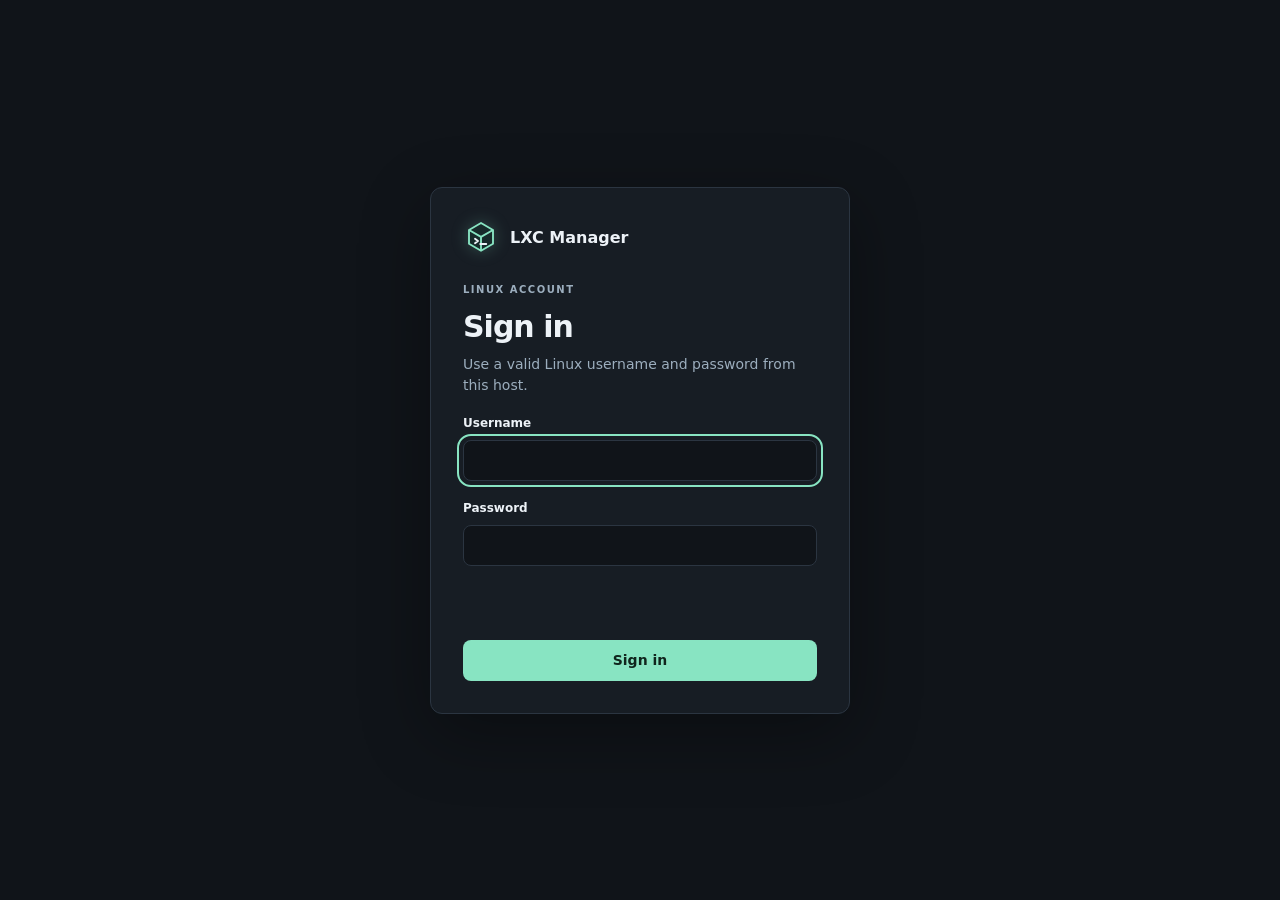
<file: static/login.html>
<!doctype html>
<html lang="en">
<head>
  <meta charset="utf-8">
  <meta name="viewport" content="width=device-width, initial-scale=1">
  <title>Sign in · LXC Manager</title>
  <link rel="stylesheet" href="/static/style.css?v=terminal-workspace-4-auth">
  <style>
    body { min-height: 100dvh; display: grid; place-items: center; }
    .login-card { width: min(420px, calc(100% - 32px)); padding: 32px; background: var(--panel); border: 1px solid var(--border); border-radius: 12px; box-shadow: 0 20px 70px #0005; }
    .login-card .brand { display: inline-flex; margin-bottom: 26px; }
    .login-card label { display: block; margin: 18px 0 8px; font-size: 12px; font-weight: 550; }
    .login-card input { width: 100%; background: var(--bg); }
    .login-card button { width: 100%; margin-top: 22px; }
    .login-error { min-height: 24px; margin-top: 14px; color: var(--danger); }
  </style>
</head>
<body>
  <main class="login-card">
    <a class="brand" href="/"><img src="/static/lxc-mark.svg" width="36" height="36" alt=""><span>LXC Manager</span></a>
    <p class="eyebrow">LINUX ACCOUNT</p>
    <h1>Sign in</h1>
    <p class="muted">Use a valid Linux username and password from this host.</p>
    <form id="login-form">
      <label for="username">Username</label>
      <input id="username" name="username" autocomplete="username" required autofocus>
      <label for="password">Password</label>
      <input id="password" name="password" type="password" autocomplete="current-password" required>
      <p id="login-error" class="login-error" role="alert"></p>
      <button class="primary" type="submit">Sign in</button>
    </form>
  </main>
  <script>
    const form = document.getElementById('login-form');
    const error = document.getElementById('login-error');
    const params = new URLSearchParams(location.search);
    const requestedNext = params.get('next') || '/';
    const next = requestedNext.startsWith('/') && !requestedNext.startsWith('//') ? requestedNext : '/';
    form.addEventListener('submit', async event => {
      event.preventDefault();
      const button = form.querySelector('button');
      button.disabled = true; error.textContent = '';
      try {
        const response = await fetch('/auth/login', {method: 'POST', headers: {'Content-Type': 'application/json'}, credentials: 'same-origin', body: JSON.stringify(Object.fromEntries(new FormData(form)))});
        if (!response.ok) { const body = await response.json(); throw new Error(body.detail || 'Unable to sign in.'); }
        location.replace(next);
      } catch (loginError) { error.textContent = loginError.message; button.disabled = false; }
    });
  </script>
</body>
</html>
</file>
<file: static/style.css>
:root{color-scheme:dark;--bg:#101419;--panel:#171d24;--raised:#1e2630;--border:#2b3541;--text:#edf2f7;--muted:#9caebe;--accent:#88e4c2;--danger:#ffa4a4;--warning:#edcb83;font:14px/1.5 system-ui,sans-serif}
*{box-sizing:border-box}body{margin:0;background:var(--bg);color:var(--text);overflow-y:auto}body.shell-dock-open{padding-bottom:var(--shell-dock-space,0px)}[hidden]{display:none!important}button,input,select{font:inherit}button,select,input:not([type=checkbox]){border:1px solid var(--border);border-radius:8px;background:var(--panel);color:var(--text);padding:9px 13px}button,summary{cursor:pointer}button{transition:background .15s,border-color .15s;white-space:nowrap}button:hover{background:var(--raised);border-color:var(--muted)}button:disabled{opacity:.5;cursor:default}button.primary{background:var(--accent);color:#10251d;border-color:transparent;font-weight:650}button.primary:hover{background:#a5eed5}a{color:var(--muted);text-decoration:none}a:hover{color:var(--text)}:focus-visible{outline:2px solid var(--accent);outline-offset:4px}h1,h2,h3,p{margin-top:0}h1{font-size:30px;letter-spacing:-1px;margin-bottom:5px}h2{font-size:22px;margin-bottom:0}h3{font-size:14px}.muted,.hint{color:var(--muted)}.hint{font-size:12px}.eyebrow{font-size:10px;font-weight:650;letter-spacing:1.5px;color:var(--muted);margin-bottom:7px}
.topbar{min-height:70px;padding:16px max(24px,calc((100vw - 1280px)/2));border-bottom:1px solid var(--border);display:flex;justify-content:space-between;gap:20px;align-items:center}.brand{display:flex;gap:11px;align-items:center;color:var(--accent)}.brand img{display:block;filter:drop-shadow(0 0 8px #88e4c240);transition:filter .15s,transform .15s}.brand:hover img{filter:drop-shadow(0 0 11px #88e4c280);transform:translateY(-1px)}.brand span{font-size:16px;color:var(--text);font-weight:650}.top-actions{display:flex;align-items:center;gap:20px}.connection{font-size:12px;color:var(--muted)}.connection.good{color:var(--accent)}main{max-width:1328px;margin:auto;padding:36px 24px}.page-heading{display:flex;justify-content:space-between;align-items:center;gap:16px;margin-bottom:26px}.page-heading p:last-child{margin-bottom:0}.overview{display:grid;grid-template-columns:repeat(3,1fr);gap:16px;margin-bottom:26px}.overview>div{padding:18px 22px;border:1px solid var(--border);border-radius:12px;background:var(--panel);display:flex;align-items:center;justify-content:space-between}.overview span{color:var(--muted);font-size:12px}.overview strong{font-size:26px;font-weight:550;font-variant-numeric:tabular-nums}.dot{display:inline-block;width:6px;height:6px;border-radius:50%;background:var(--accent);margin-right:5px}.panel{border:1px solid var(--border);border-radius:12px;background:var(--panel)}.toolbar{display:flex;justify-content:space-between;align-items:center;gap:16px;padding:16px 20px;min-height:72px}.toolbar>div{display:flex;gap:16px;align-items:center}.auto-label{color:var(--muted);font-size:12px;display:flex;gap:7px;align-items:center}.auto-label input{accent-color:var(--accent)}
.list-heading,.container-row{display:grid;grid-template-columns:minmax(180px,1.5fr) minmax(125px,1fr) minmax(90px,.65fr) minmax(145px,1fr) minmax(275px,1.6fr);gap:18px;align-items:center;padding:16px 20px}.list-heading{border-top:1px solid var(--border);font-size:10px;letter-spacing:1px;color:var(--muted);padding-top:12px;padding-bottom:12px}.container{border-top:1px solid var(--border)}.container-row{min-height:106px}.identity{min-width:0}.identity h3{margin:0 0 8px;overflow-wrap:anywhere}.badge{font-size:10px;padding:3px 7px;border-radius:5px;background:var(--raised);color:var(--muted);display:inline-block;min-width:65px;text-align:center}.badge.running{background:#1c342e;color:var(--accent)}.badge.pending{color:var(--warning)}.ip{font:12px/1.5 ui-monospace,monospace;overflow-wrap:anywhere}.metric{min-width:0;font-variant-numeric:tabular-nums}.metric strong{font-size:14px;font-weight:550;display:block;white-space:nowrap}.metric small{font-size:10px;color:var(--muted);display:block;min-height:15px;overflow:hidden;text-overflow:ellipsis;white-space:nowrap}.metric progress{display:block;width:100%;height:3px;margin-top:7px;accent-color:var(--accent);opacity:.8}.metric progress.inactive{visibility:hidden}.actions{display:flex;flex-wrap:wrap;gap:7px;align-items:center;justify-content:flex-end}.actions>button:first-child{min-width:65px}.actions button{padding:7px 10px;font-size:12px;flex:0 0 auto}.more{position:relative}.more>summary{list-style:none;border:1px solid var(--border);border-radius:7px;padding:6px 10px}.more>summary::-webkit-details-marker{display:none}.menu{position:absolute;right:0;top:35px;z-index:5;background:var(--raised);padding:6px;border:1px solid var(--border);box-shadow:0 12px 28px #0005;border-radius:9px;min-width:160px}.menu button{display:block;width:100%;text-align:left;border:0;background:transparent}.danger{color:var(--danger)}
.details-panel{padding:0 20px 20px}.details-grid{display:grid;grid-template-columns:repeat(4,1fr);gap:12px;padding:18px;background:var(--bg);border-radius:9px;margin-bottom:16px}.details-grid span{display:block;font-size:11px;color:var(--muted)}.details-grid strong{font-size:13px;font-weight:500;font-variant-numeric:tabular-nums}.details-panel details{border-top:1px solid var(--border);padding:12px 0}.details-panel summary{color:var(--muted)}.snapshot{display:flex;align-items:center;justify-content:space-between;gap:12px;padding:8px 0}.snapshot span{overflow-wrap:anywhere}.snapshot button{font-size:12px}.section-tools{display:flex;justify-content:flex-end;margin-top:10px}.stale{color:var(--warning)!important}.list-footer{padding:14px 20px;border-top:1px solid var(--border);font-size:11px;color:var(--muted)}.empty{padding:56px 24px;text-align:center;color:var(--muted);margin:0}
.shell-action{min-width:0!important}.shell-dock{position:fixed;z-index:15;left:0;right:0;bottom:0;height:var(--shell-dock-height,380px);background:var(--panel);border-top:1px solid var(--border);box-shadow:0 -16px 50px #0006;display:flex;flex-direction:column}.shell-dock.minimized{height:45px}.shell-resize{height:6px;flex:0 0 6px;cursor:ns-resize;background:transparent}.shell-resize:hover{background:var(--accent)}.shell-dock-bar{min-height:39px;display:flex;align-items:stretch;border-bottom:1px solid var(--border);background:var(--raised)}.shell-tabs{display:flex;overflow:auto;flex:1}.shell-tab{display:flex;align-items:stretch;border-right:1px solid var(--border);max-width:240px}.shell-tab>button:first-child{border:0;border-radius:0;background:transparent;color:var(--muted);padding:8px 12px;overflow:hidden;text-overflow:ellipsis}.shell-tab.active>button:first-child{color:var(--text);background:var(--panel);box-shadow:inset 0 -2px var(--accent)}.shell-tab-close{border:0;border-radius:0;background:transparent;color:var(--muted);padding:8px 9px}.shell-tab-close:hover{color:var(--danger)}.shell-unread{color:var(--accent)}.shell-dock-controls{display:flex}.shell-dock-controls button{border:0;border-left:1px solid var(--border);border-radius:0;background:transparent;padding:7px 13px}.shell-terminal{min-height:0;flex:1;background:#0b1114;border:0;border-radius:0;padding:8px;overflow:hidden}.shell-session-panel{height:100%;min-height:0}.shell-session-panel .xterm{height:100%}.shell-session-row{display:flex;align-items:center;gap:10px;padding:12px 0;border-bottom:1px solid var(--border)}.shell-session-row>div{flex:1;min-width:0}.shell-session-row strong,.shell-session-row small{display:block;overflow:hidden;text-overflow:ellipsis;white-space:nowrap}.shell-session-row small{color:var(--muted);font-size:11px}.shell-session-row button{font-size:12px}.shell-dock.minimized .shell-terminal{display:none}
.toast{position:fixed;bottom:24px;right:24px;z-index:20;max-width:min(520px,calc(100vw - 48px));padding:14px 16px;background:var(--raised);color:var(--text);border:1px solid var(--border);border-radius:10px;box-shadow:0 12px 40px #0005;display:flex;gap:18px;align-items:flex-start;max-height:35vh;overflow:auto}.toast.error{border-color:var(--danger)}.toast span{overflow-wrap:anywhere;white-space:pre-wrap}.toast button{padding:0 5px;border:0;background:transparent}.drawer{position:fixed;margin:0 0 0 auto;inset:0;width:min(460px,100%);max-width:100%;height:100dvh;max-height:100dvh;border:0;border-left:1px solid var(--border);padding:28px;background:var(--panel);color:var(--text);overflow:auto;box-shadow:-20px 0 80px #0004}.drawer::backdrop{background:#05090ca8}.drawer-heading{display:flex;justify-content:space-between;align-items:center;gap:20px;margin-bottom:22px}.drawer-heading>button{font-size:20px;padding:2px 10px}.drawer label{display:block;font-size:12px;font-weight:550;margin:20px 0 8px}.drawer input,.drawer select{width:100%;background:var(--bg)}.form-status{min-height:36px;margin-top:8px}.submit{width:100%;margin-top:22px;margin-bottom:14px}pre{font:12px/1.6 ui-monospace,monospace;white-space:pre-wrap;overflow-wrap:anywhere;background:var(--bg);color:var(--text);padding:14px;border-radius:7px;max-height:300px;overflow:auto}.check{border-bottom:1px solid var(--border);padding:16px 0}.check p{margin-bottom:6px}.check .badge{margin-bottom:10px}.check code{overflow-wrap:anywhere}.mobile-label{display:none}
.toast{position:fixed;bottom:24px;right:24px;z-index:20;max-width:min(520px,calc(100vw - 48px));padding:14px 16px;background:var(--raised);color:var(--text);border:1px solid var(--border);border-radius:10px;box-shadow:0 12px 40px #0005;display:flex;gap:18px;align-items:flex-start;max-height:35vh;overflow:auto}.toast.error{border-color:var(--danger)}.toast span{overflow-wrap:anywhere;white-space:pre-wrap}.toast button{padding:0 5px;border:0;background:transparent}.drawer{position:fixed;margin:0 0 0 auto;inset:0;width:min(460px,100%);max-width:100%;height:100dvh;max-height:100dvh;border:0;border-left:1px solid var(--border);padding:28px;background:var(--panel);color:var(--text);overflow:auto;box-shadow:-20px 0 80px #0004}.drawer::backdrop{background:#05090ca8}.drawer-heading{display:flex;justify-content:space-between;align-items:center;gap:20px;margin-bottom:22px}.drawer-heading>button{font-size:20px;padding:2px 10px}.drawer label{display:block;font-size:12px;font-weight:550;margin:20px 0 8px}.drawer input,.drawer select{width:100%;background:var(--bg)}.form-status{min-height:36px;margin-top:8px}.submit{width:100%;margin-top:22px;margin-bottom:14px}pre{font:12px/1.6 ui-monospace,monospace;white-space:pre-wrap;overflow-wrap:anywhere;background:var(--bg);color:var(--text);padding:14px;border-radius:7px;max-height:300px;overflow:auto}.shell-drawer{width:min(880px,100%);overflow:hidden;display:flex;flex-direction:column}.shell-drawer:not([open]){display:none}.shell-drawer .drawer-heading{flex:0 0 auto;margin-bottom:12px}.shell-meta{display:flex;justify-content:space-between;gap:16px;flex:0 0 auto}.shell-meta p{margin-bottom:10px}.shell-terminal{min-height:360px;height:calc(100dvh - 145px);background:#0b1114;border:1px solid #24443c;border-radius:8px;padding:8px;overflow:hidden}.shell-terminal .xterm{height:100%}.shell-terminal .xterm-viewport{border-radius:4px}.check{border-bottom:1px solid var(--border);padding:16px 0}.check p{margin-bottom:6px}.check .badge{margin-bottom:10px}.check code{overflow-wrap:anywhere}.mobile-label{display:none}
@media(max-width:1000px){.list-heading{display:none}.container-row{grid-template-columns:1.5fr 1fr 1fr;gap:18px}.identity{grid-column:1/3}.actions{grid-column:3;grid-row:1}.ip{grid-row:2}.mobile-label{display:block;color:var(--muted);font:10px system-ui;margin-bottom:6px}.details-grid{grid-template-columns:repeat(2,1fr)}}
@media(max-width:600px){.topbar{padding:14px 16px}.top-actions{gap:10px}.top-actions>a,.connection{display:none}main{padding:24px 14px}.page-heading{align-items:flex-start}.page-heading h1{font-size:25px}.page-heading .muted{display:none}.overview{gap:8px}.overview>div{padding:12px;display:block}.overview span{font-size:10px}.overview strong{display:block;margin-top:6px;font-size:23px}.toolbar{padding:12px;gap:8px}.toolbar>div{gap:8px}.auto-label{font-size:10px}.toolbar>.hint{max-width:110px;font-size:10px}.container-row{padding:16px 12px;grid-template-columns:minmax(0,1fr) minmax(0,1fr);gap:15px}.identity{grid-column:1}.actions{grid-column:2}.ip{grid-column:1/-1}.metric strong{font-size:13px}.details-panel{padding:0 12px 16px}.drawer{padding:22px}.shell-drawer{padding:16px}.shell-meta{display:block}.shell-meta p{margin-bottom:6px}.shell-terminal{height:calc(100dvh - 150px);min-height:280px}.list-footer{font-size:10px}.actions{gap:4px}.actions button{padding:7px}.toast{bottom:14px;right:14px;max-width:calc(100vw - 28px)}}
@media(max-width:600px){.page-heading{flex-wrap:wrap}.identity{grid-column:1/-1}.actions{grid-column:1/-1;grid-row:2;justify-content:flex-start}.ip{grid-row:3}}
@media(prefers-reduced-motion:reduce){*{transition:none!important;scroll-behavior:auto!important}}
.shell-dock .shell-terminal{height:auto;min-height:0;flex:1}.shell-dock .shell-session-panel{height:100%;min-height:0}
</file>
